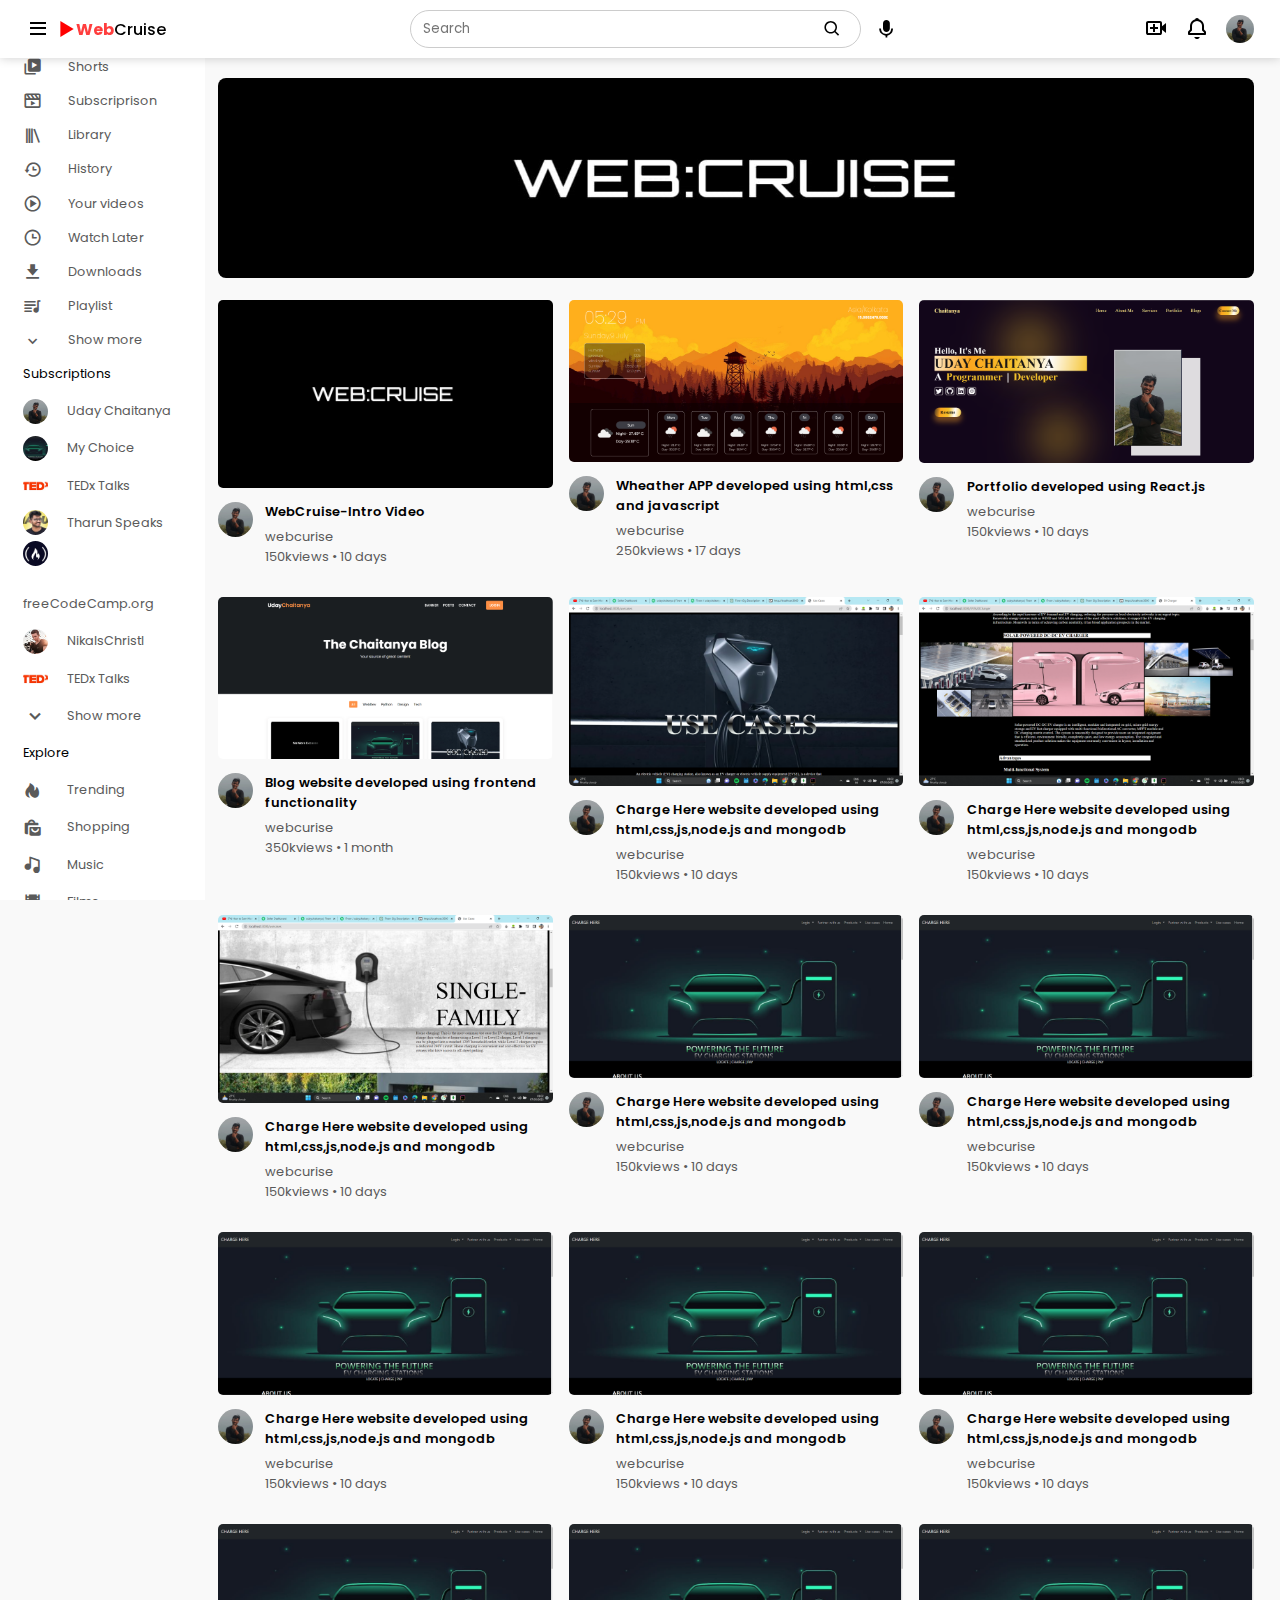
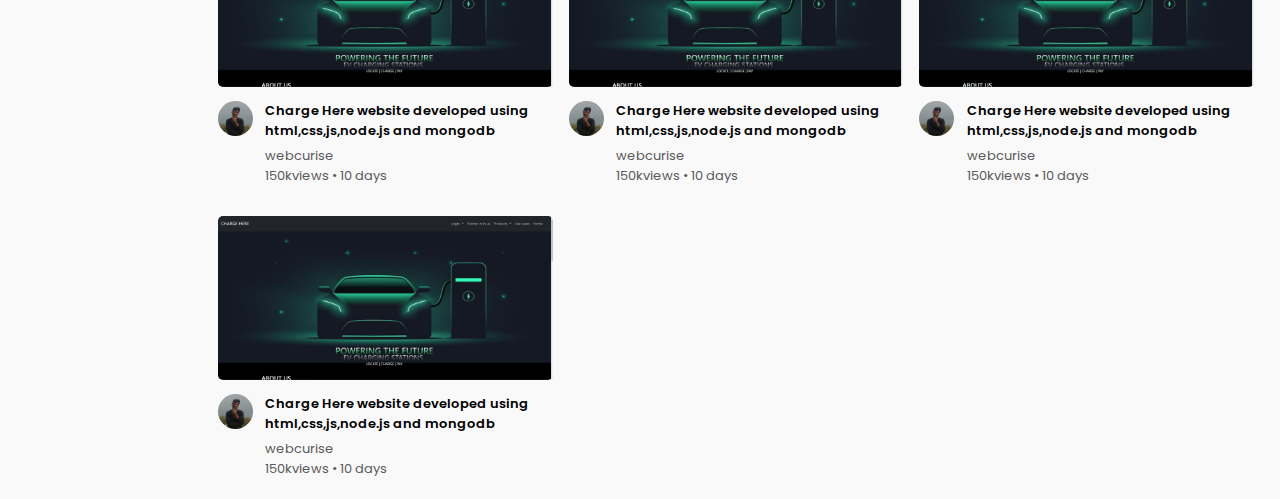
<file: index.html>
<!DOCTYPE html>
<html lang="en">
<head>
    <meta charset="UTF-8">
    <meta name="viewport" content="width=device-width, initial-scale=1.0">
    <title>WebCruise-youtubeclone</title>

    <!-- icons-link -->
    <link href='https://unpkg.com/boxicons@2.1.4/css/boxicons.min.css' rel='stylesheet'>

    <!-- css link -->
    <link rel="stylesheet" href="style.css">
</head>
<body>
    <!-- -------------navbar-------------- -->
    <nav class="flex-div">
        <div class="nav-left ">
            <i class='bx bx-menu'></i>
            <div class="logo flex-div"> 
                <i class='bx bx-play'></i>
                <span>Web</span><p>Cruise</p>
            </div>
           
        </div>
        <div class="nav-middle  flex-div">
            <div class="search-box flex-div">
                <input type="text" name="" id="" placeholder="Search">
                <i class='bx bx-search'></i>
            </div>

            <i class='bx bxs-microphone' ></i>
        </div>
        <div class="nav-right flex-div">
            <i class='bx bx-video-plus'  ></i>
            <i class='bx bx-bell' ></i>
            <img class="user-icon" src="images/pic.jpeg" alt="">
        </div>
    </nav>

   <!-- ---------------------- side bar---------------------------- -->
   <div class="sidebar" >
        <div class="shortcut-links">
            <a href=""><i class='bx bxs-home'></i><p>Home</p></a>
            <a href=""><i class='bx bxs-videos'></i><p>Shorts</p></a>
            <a href=""><i class='bx bx-movie-play'></i><p>Subscriprison</p></a>
            <hr>
            <a href=""><i class='bx bx-library' ></i><p>Library</p></a>
            <a href=""><i class='bx bx-history'></i><p>History</p></a>
            <a href=""><i class='bx bx-play-circle'></i><p>Your videos</p></a>
            <a href=""><i class='bx bx-time'></i><p>Watch Later</p></a>
            <a href=""><i class='bx bxs-download'></i><p>Downloads</p></a>
            <a href=""><i class='bx bxs-playlist'></i><p>Playlist</p></a>
            <a href=""><i class='bx bx-chevron-down'></i><p>Show more</p></a>
            <hr>
        </div>
        <div class="subscribed-list">
            <p>Subscriptions</p> 
            <a href=""><img src="images/pic.jpeg" alt=""><p>Uday Chaitanya</p></a>
            <a href=""><img src="images/img1 (1).png" alt="" sizes="" srcset=""><p>My Choice</p></a>
            <a href=""><img src="images/img1 (2).png" alt=""><p>TEDx Talks</p></a>
            <a href=""><img src="images/img1 (4).png" alt=""><p>Tharun Speaks</p></a>
            <a href=""><img src="images/img1 (5).png" alt=""><p>freeCodeCamp.org</p></a>
            <a href=""><img src="images/img1 (3).png" alt=""><p>NikalsChristl</p></a>
            <a href=""><img src="images/img1 (2).png" alt=""><p>TEDx Talks</p></a>
            <a href=""><i class='bx bx-chevron-down'></i><p>Show more</p></a>
            <hr>
        </div>
        <div class="explore-list subscribed-list">
            <p>Explore</p> 
            <a href=""><i class='bx bxs-hot' ></i><p>Trending</p></a>
            <a href=""><i class='bx bxs-shopping-bags' ></i><p>Shopping</p></a>
            <a href=""><i class='bx bxs-music'></i><p>Music</p></a>
            <a href=""><i class='bx bxs-film'></i><p>Films</p></a>
            <a href=""><i class='bx bx-station' ></i></i><p>Live</p></a>
            <a href=""><i class='bx bxs-joystick-alt' ></i></i><p>Gaming</p></a>
            <a href=""><i class='bx bx-news'></i><p>News</p></a>
            <a href=""><i class='bx bxs-cricket-ball'></i><p>Sport</p></a>
            <a href=""><i class='bx bx-chalkboard'></i><p>Learning</p></a>
            <a href=""><i class='bx bx-world'></i><p>Travelling</p></a>
        </div>
   </div>

   <!-- -----------------------------main-------------------------- -->
   <div class="container">
    <div class="banner">
        <img src="images/banner.png" alt="">
    </div>
    <div class="list-container">
        <div class="vid-list">
            <a href="playvideo.html"><img src="images/logo image.jpg" class="thumbnail"></a>
            <div class="flex-div">
               <div class="video-profile-pic">
                    <img src="images/pic.jpeg" alt="">
               </div>
                <div class="vid-info">
                    <a href="playvideo.html">WebCruise-Intro Video</a>
                    <p>webcurise</p>
                    <p>150kviews &bull; 10 days</p>
                </div>
            </div>
        </div>

        <div class="vid-list">
            <a href=""><img src="images/video-img-2 (3).png" class="thumbnail"></a>
            <div class="flex-div">
                <div class="video-profile-pic">
                    <img src="images/pic.jpeg" alt="">
               </div>
                <div class="vid-info">
                    <a href="">Wheather APP developed using html,css and javascript</a>
                    <p>webcurise</p>
                    <p>250kviews &bull; 17 days</p>
                </div>
            </div>
        </div>

        <div class="vid-list">
            <a href=""><img src="images/video-img-2 (1).png" class="thumbnail"></a>
            <div class="flex-div">
                <div class="video-profile-pic">
                    <img src="images/pic.jpeg" alt="">
               </div>
                <div class="vid-info">
                    <a href="">Portfolio developed using React.js</a>
                    <p>webcurise</p>
                    <p>150kviews &bull; 10 days</p>
                </div>
            </div>
        </div>

        <div class="vid-list">
            <a href=""><img src="images/video-img-2 (2).png" class="thumbnail"></a>
            <div class="flex-div">
                <div class="video-profile-pic">
                    <img src="images/pic.jpeg" alt="">
               </div>
                <div class="vid-info">
                    <a href="">Blog website developed using frontend functionality</a>
                    <p>webcurise</p>
                    <p>350kviews &bull; 1 month</p>
                </div>
            </div>
        </div>


        <div class="vid-list">
            <a href=""><img src="images/video-img-1 (1).png" class="thumbnail"></a>
            <div class="flex-div">
                <div class="video-profile-pic">
                    <img src="images/pic.jpeg" alt="">
               </div>
                <div class="vid-info">
                    <a href="">Charge Here website developed using html,css,js,node.js and mongodb</a>
                    <p>webcurise</p>
                    <p>150kviews &bull; 10 days</p>
                </div>
            </div>
        </div>


        <div class="vid-list">
            <a href=""><img src="images/video-img-1 (2).png" class="thumbnail"></a>
            <div class="flex-div">
                <div class="video-profile-pic">
                    <img src="images/pic.jpeg" alt="">
               </div>
                <div class="vid-info">
                    <a href="">Charge Here website developed using html,css,js,node.js and mongodb</a>
                    <p>webcurise</p>
                    <p>150kviews &bull; 10 days</p>
                </div>
            </div>
        </div>


        <div class="vid-list">
            <a href=""><img src="images/video-img-1 (3).png" class="thumbnail"></a>
            <div class="flex-div">
                <div class="video-profile-pic">
                    <img src="images/pic.jpeg" alt="">
               </div>
                <div class="vid-info">
                    <a href="">Charge Here website developed using html,css,js,node.js and mongodb</a>
                    <p>webcurise</p>
                    <p>150kviews &bull; 10 days</p>
                </div>
            </div>
        </div>


        <div class="vid-list">
            <a href=""><img src="images/img1 (1).png" class="thumbnail"></a>
            <div class="flex-div">
                <div class="video-profile-pic">
                    <img src="images/pic.jpeg" alt="">
               </div>
                <div class="vid-info">
                    <a href="">Charge Here website developed using html,css,js,node.js and mongodb</a>
                    <p>webcurise</p>
                    <p>150kviews &bull; 10 days</p>
                </div>
            </div>
        </div>


        <div class="vid-list">
            <a href=""><img src="images/img1 (1).png" class="thumbnail"></a>
            <div class="flex-div">
                <div class="video-profile-pic">
                    <img src="images/pic.jpeg" alt="">
               </div>
                <div class="vid-info">
                    <a href="">Charge Here website developed using html,css,js,node.js and mongodb</a>
                    <p>webcurise</p>
                    <p>150kviews &bull; 10 days</p>
                </div>
            </div>
        </div>


        <div class="vid-list">
            <a href=""><img src="images/img1 (1).png" class="thumbnail"></a>
            <div class="flex-div">
                <div class="video-profile-pic">
                    <img src="images/pic.jpeg" alt="">
               </div>
                <div class="vid-info">
                    <a href="">Charge Here website developed using html,css,js,node.js and mongodb</a>
                    <p>webcurise</p>
                    <p>150kviews &bull; 10 days</p>
                </div>
            </div>
        </div>


        <div class="vid-list">
            <a href=""><img src="images/img1 (1).png" class="thumbnail"></a>
            <div class="flex-div">
                <div class="video-profile-pic">
                    <img src="images/pic.jpeg" alt="">
               </div>
                <div class="vid-info">
                    <a href="">Charge Here website developed using html,css,js,node.js and mongodb</a>
                    <p>webcurise</p>
                    <p>150kviews &bull; 10 days</p>
                </div>
            </div>
        </div>


        <div class="vid-list">
            <a href=""><img src="images/img1 (1).png" class="thumbnail"></a>
            <div class="flex-div">
                <div class="video-profile-pic">
                    <img src="images/pic.jpeg" alt="">
               </div>
                <div class="vid-info">
                    <a href="">Charge Here website developed using html,css,js,node.js and mongodb</a>
                    <p>webcurise</p>
                    <p>150kviews &bull; 10 days</p>
                </div>
            </div>
        </div>


        <div class="vid-list">
            <a href=""><img src="images/img1 (1).png" class="thumbnail"></a>
            <div class="flex-div">
                <div class="video-profile-pic">
                    <img src="images/pic.jpeg" alt="">
               </div>
                <div class="vid-info">
                    <a href="">Charge Here website developed using html,css,js,node.js and mongodb</a>
                    <p>webcurise</p>
                    <p>150kviews &bull; 10 days</p>
                </div>
            </div>
        </div>
        <div class="vid-list">
            <a href=""><img src="images/img1 (1).png" class="thumbnail"></a>
            <div class="flex-div">
                <div class="video-profile-pic">
                    <img src="images/pic.jpeg" alt="">
               </div>
                <div class="vid-info">
                    <a href="">Charge Here website developed using html,css,js,node.js and mongodb</a>
                    <p>webcurise</p>
                    <p>150kviews &bull; 10 days</p>
                </div>
            </div>
        </div>
        <div class="vid-list">
            <a href=""><img src="images/img1 (1).png" class="thumbnail"></a>
            <div class="flex-div">
                <div class="video-profile-pic">
                    <img src="images/pic.jpeg" alt="">
               </div>
                <div class="vid-info">
                    <a href="">Charge Here website developed using html,css,js,node.js and mongodb</a>
                    <p>webcurise</p>
                    <p>150kviews &bull; 10 days</p>
                </div>
            </div>
        </div>
        <div class="vid-list">
            <a href=""><img src="images/img1 (1).png" class="thumbnail"></a>
            <div class="flex-div">
                <div class="video-profile-pic">
                    <img src="images/pic.jpeg" alt="">
               </div>
                <div class="vid-info">
                    <a href="">Charge Here website developed using html,css,js,node.js and mongodb</a>
                    <p>webcurise</p>
                    <p>150kviews &bull; 10 days</p>
                </div>
            </div>
        </div>
    </div>
   </div>


    <!-- javascript link -->
    <script src="script.js"></script>
</body>
</html>
</file>
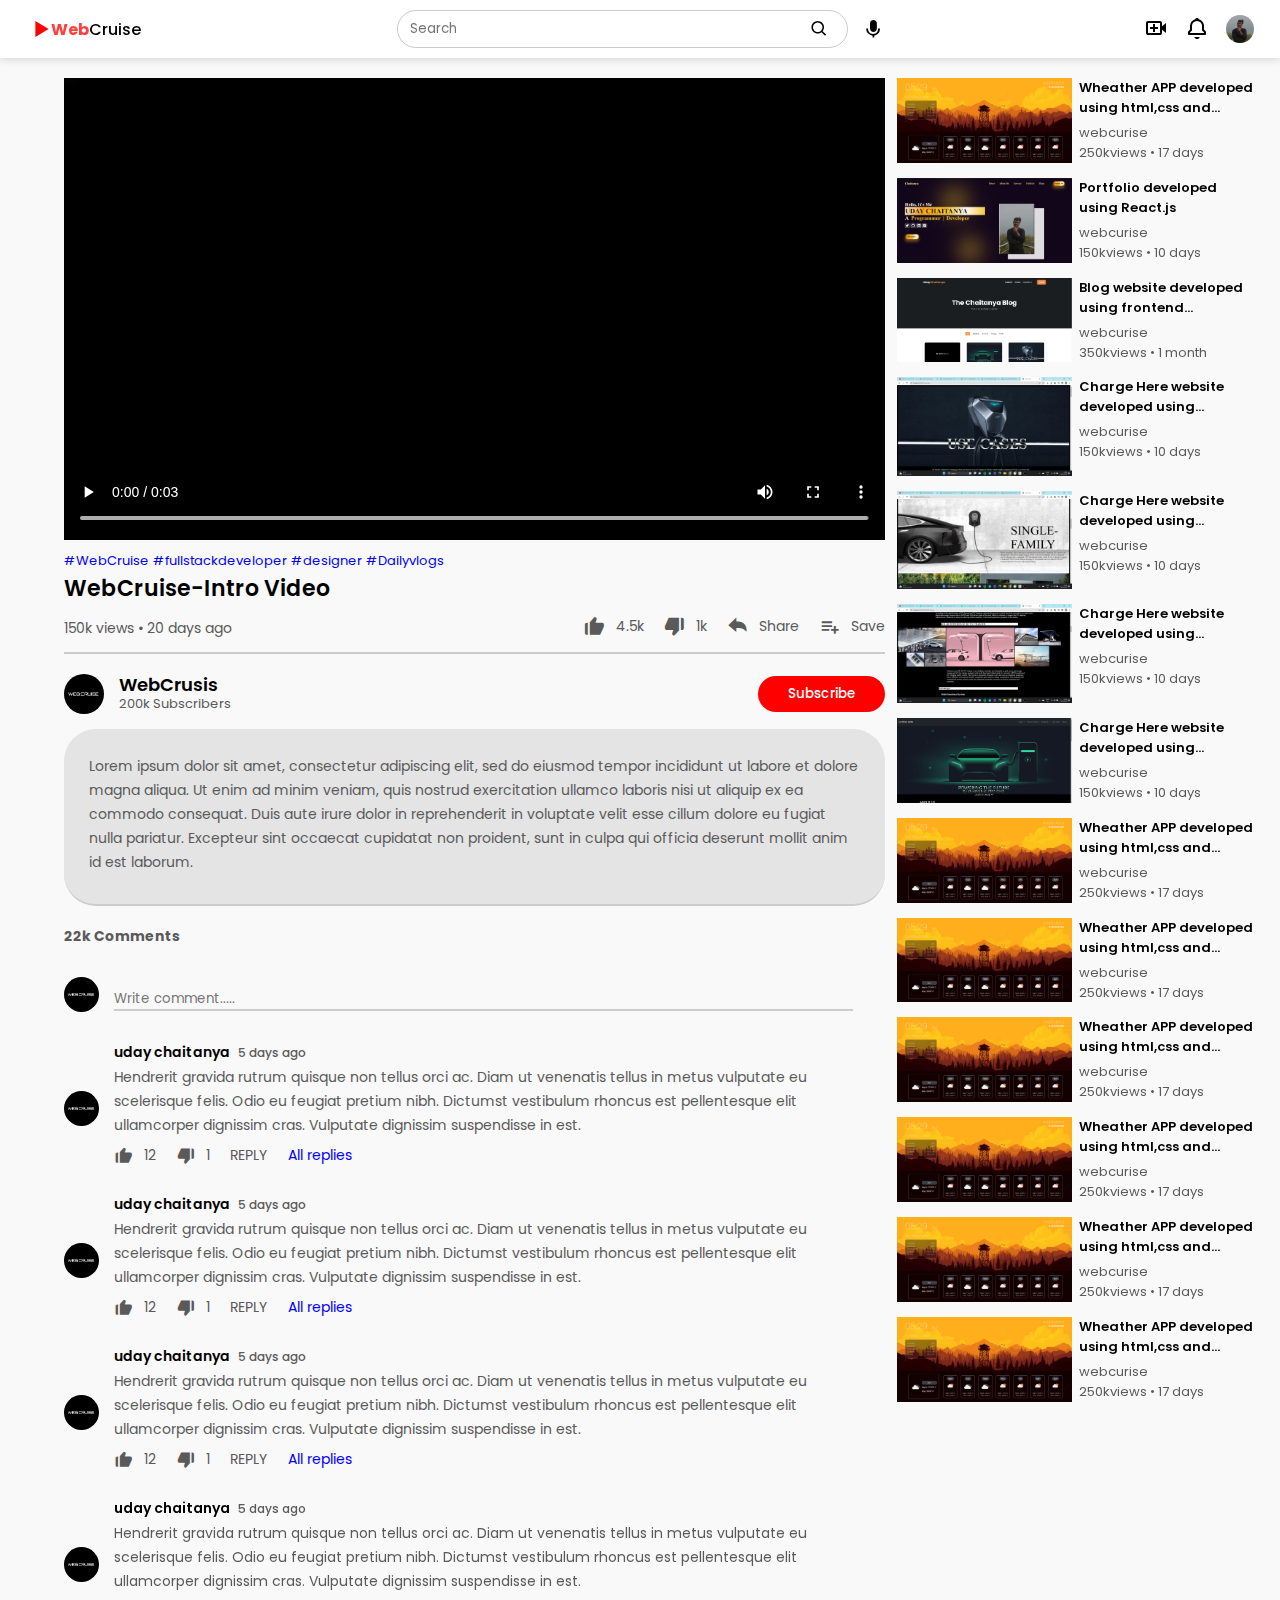
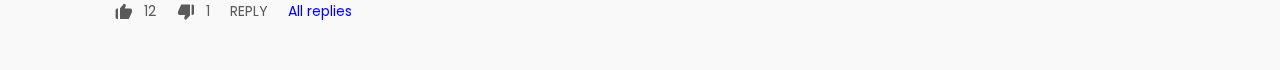
<file: playvideo.html>
<!DOCTYPE html>
<html lang="en">
<head>
    <meta charset="UTF-8">
    <meta name="viewport" content="width=device-width, initial-scale=1.0">
    <title>Charge me</title>

     <!-- icons-link -->
     <link href='https://unpkg.com/boxicons@2.1.4/css/boxicons.min.css' rel='stylesheet'>
    <!-- css link -->
    <link rel="stylesheet" href="style.css">
</head>
<body>

    <!-- -------------navbar-------------- -->
    <nav class="flex-div">
        <div class="nav-left ">
          
            <div class="logo flex-div"> 
                <i class='bx bx-play'></i>
                <span>Web</span><p>Cruise</p>
            </div>
           
        </div>
        <div class="nav-middle  flex-div">
            <div class="search-box flex-div">
                <input type="text" name="" id="" placeholder="Search">
                <i class='bx bx-search'></i>
            </div>

            <i class='bx bxs-microphone' ></i>
        </div>
        <div class="nav-right flex-div">
            <i class='bx bx-video-plus'  ></i>
            <i class='bx bx-bell' ></i>
            <img class="user-icon" src="images/pic.jpeg" alt="">
        </div>
    </nav>

    
    <!-- -----------------------------main body section------------------------- -->
    <div class="container play-container"> 
        <div class="row">
            <div class="play-video">
                <video controls autoplay><source src="images/intro video.mp4" type="video/mp4"></video>
                <div class="tags">
                    <a href="">#WebCruise</a>
                    <a href="">#fullstackdeveloper</a>
                    <a href="">#designer</a>
                    <a href="">#Dailyvlogs</a>
                </div>
                <h3>WebCruise-Intro Video</h3>
                <div class="play-video-info">
                    <p>150k views &bull; 20 days ago</p>
                    <div>
                        <a href=""><i class='bx bxs-like' ></i>4.5k</a>
                        <a href=""><i class='bx bxs-dislike'></i>1k</a>
                        <a href=""><i class='bx bxs-share'></i>Share</a>
                        <a href=""><i class='bx bx-list-plus'></i>Save</a>
                    </div>
                </div>
                <div class="plublisher">
                    <img src="images/logo image.jpg" alt="">
                    <div class="">
                        <p>WebCrusis</p>
                        <span>200k Subscribers</span>
                    </div>
                    <button type="button">Subscribe</button>
                </div>
                <div class="vid-description">
                    <div class="vid-description1">
                        <p>Lorem ipsum dolor sit amet, consectetur adipiscing elit, sed do eiusmod tempor incididunt ut labore et dolore magna aliqua. Ut enim ad minim veniam, quis nostrud exercitation ullamco laboris nisi ut aliquip ex ea commodo consequat. Duis aute irure dolor in reprehenderit in voluptate velit esse cillum dolore eu fugiat nulla pariatur. Excepteur sint occaecat cupidatat non proident, sunt in culpa qui officia deserunt mollit anim id est laborum.</p>
                    </div>
                    <h4> 22k Comments</h4>
                    <div class="add-comment">
                        <img src="images/logo image.jpg" alt="">
                        <input type="text" placeholder="Write comment.....">
                    </div>
                    <div class="old-comment">
                        <img src="images/logo image.jpg" alt="">
                        <div class="">
                            <h3>uday chaitanya<span>5 days ago</span></h3>
                            <p>Hendrerit gravida rutrum quisque non tellus orci ac. Diam ut venenatis tellus in metus vulputate eu scelerisque felis. Odio eu feugiat pretium nibh. Dictumst vestibulum rhoncus est pellentesque elit ullamcorper dignissim cras. Vulputate dignissim suspendisse in est.</p>
                            <div class="comment-action">
                                <i class='bx bxs-like' ></i><span>12</span>
                                <i class='bx bxs-dislike'></i><span>1</span>
                                <span>REPLY</span>
                                <a href="">All replies</a>
                            </div>
                        </div>
                    </div>
                    <div class="old-comment">
                        <img src="images/logo image.jpg" alt="">
                        <div class="">
                            <h3>uday chaitanya<span>5 days ago</span></h3>
                            <p>Hendrerit gravida rutrum quisque non tellus orci ac. Diam ut venenatis tellus in metus vulputate eu scelerisque felis. Odio eu feugiat pretium nibh. Dictumst vestibulum rhoncus est pellentesque elit ullamcorper dignissim cras. Vulputate dignissim suspendisse in est.</p>
                            <div class="comment-action">
                                <i class='bx bxs-like' ></i><span>12</span>
                                <i class='bx bxs-dislike'></i><span>1</span>
                                <span>REPLY</span>
                                <a href="">All replies</a>
                            </div>
                        </div>
                    </div>
                    <div class="old-comment">
                        <img src="images/logo image.jpg" alt="">
                        <div class="">
                            <h3>uday chaitanya<span>5 days ago</span></h3>
                            <p>Hendrerit gravida rutrum quisque non tellus orci ac. Diam ut venenatis tellus in metus vulputate eu scelerisque felis. Odio eu feugiat pretium nibh. Dictumst vestibulum rhoncus est pellentesque elit ullamcorper dignissim cras. Vulputate dignissim suspendisse in est.</p>
                            <div class="comment-action">
                                <i class='bx bxs-like' ></i><span>12</span>
                                <i class='bx bxs-dislike'></i><span>1</span>
                                <span>REPLY</span>
                                <a href="">All replies</a>
                            </div>
                        </div>
                    </div>
                    <div class="old-comment">
                        <img src="images/logo image.jpg" alt="">
                        <div class="">
                            <h3>uday chaitanya<span>5 days ago</span></h3>
                            <p>Hendrerit gravida rutrum quisque non tellus orci ac. Diam ut venenatis tellus in metus vulputate eu scelerisque felis. Odio eu feugiat pretium nibh. Dictumst vestibulum rhoncus est pellentesque elit ullamcorper dignissim cras. Vulputate dignissim suspendisse in est.</p>
                            <div class="comment-action">
                                <i class='bx bxs-like' ></i><span>12</span>
                                <i class='bx bxs-dislike'></i><span>1</span>
                                <span>REPLY</span>
                                <a href="">All replies</a>
                            </div>
                        </div>
                    </div>
                </div>
            </div>
            <div class="right-sidebar">
                <div class="side-video-list">
                    <a href="" class="small-thumbnail"><img src="images/video-img-2 (3).png "alt=""></a>
                    <div class="vid-info">
                        <a href="">Wheather APP developed using html,css and javascript</a>
                        <p>webcurise</p>
                        <p>250kviews &bull; 17 days</p>
                    </div>
                </div>

                <div class="side-video-list">
                    <a href="" class="small-thumbnail"><img src="images/video-img-2 (1).png "alt=""></a>
                    <div class="vid-info">
                        <a href="">Portfolio developed using React.js</a>
                        <p>webcurise</p>
                        <p>150kviews &bull; 10 days</p>
                    </div>
                </div>

                <div class="side-video-list">
                    <a href="" class="small-thumbnail"><img src="images/video-img-2 (2).png "alt=""></a>
                    <div class="vid-info">
                        <a href="">Blog website developed using frontend functionality</a>
                        <p>webcurise</p>
                        <p>350kviews &bull; 1 month</p>
                    </div>
                </div>


                <div class="side-video-list">
                    <a href="" class="small-thumbnail"><img src="images/video-img-1 (1).png "alt=""></a>
                    <div class="vid-info">
                    <a href="">Charge Here website developed using html,css,js,node.js and mongodb</a>
                    <p>webcurise</p>
                    <p>150kviews &bull; 10 days</p>
                    </div>
                </div>


                <div class="side-video-list">
                    <a href="" class="small-thumbnail"><img src="images/video-img-1 (3).png "alt=""></a>
                    <div class="vid-info">
                    <a href="">Charge Here website developed using html,css,js,node.js and mongodb</a>
                    <p>webcurise</p>
                    <p>150kviews &bull; 10 days</p>
                    </div>
                </div>

                <div class="side-video-list">
                    <a href="" class="small-thumbnail"><img src="images/video-img-1 (2).png "alt=""></a>
                    <div class="vid-info">
                    <a href="">Charge Here website developed using html,css,js,node.js and mongodb</a>
                    <p>webcurise</p>
                    <p>150kviews &bull; 10 days</p>
                    </div>
                </div>

                <div class="side-video-list">
                    <a href="" class="small-thumbnail"><img src="images/img1 (1).png "alt=""></a>
                    <div class="vid-info">
                    <a href="">Charge Here website developed using html,css,js,node.js and mongodb</a>
                    <p>webcurise</p>
                    <p>150kviews &bull; 10 days</p>
                    </div>
                </div>
                <div class="side-video-list">
                    <a href="" class="small-thumbnail"><img src="images/video-img-2 (3).png "alt=""></a>
                    <div class="vid-info">
                        <a href="">Wheather APP developed using html,css and javascript</a>
                        <p>webcurise</p>
                        <p>250kviews &bull; 17 days</p>
                    </div>
                </div>
                <div class="side-video-list">
                    <a href="" class="small-thumbnail"><img src="images/video-img-2 (3).png "alt=""></a>
                    <div class="vid-info">
                        <a href="">Wheather APP developed using html,css and javascript</a>
                        <p>webcurise</p>
                        <p>250kviews &bull; 17 days</p>
                    </div>
                </div>
                <div class="side-video-list">
                    <a href="" class="small-thumbnail"><img src="images/video-img-2 (3).png "alt=""></a>
                    <div class="vid-info">
                        <a href="">Wheather APP developed using html,css and javascript</a>
                        <p>webcurise</p>
                        <p>250kviews &bull; 17 days</p>
                    </div>
                </div>
                <div class="side-video-list">
                    <a href="" class="small-thumbnail"><img src="images/video-img-2 (3).png "alt=""></a>
                    <div class="vid-info">
                        <a href="">Wheather APP developed using html,css and javascript</a>
                        <p>webcurise</p>
                        <p>250kviews &bull; 17 days</p>
                    </div>
                </div>
                <div class="side-video-list">
                    <a href="" class="small-thumbnail"><img src="images/video-img-2 (3).png "alt=""></a>
                    <div class="vid-info">
                        <a href="">Wheather APP developed using html,css and javascript</a>
                        <p>webcurise</p>
                        <p>250kviews &bull; 17 days</p>
                    </div>
                </div>
                <div class="side-video-list">
                    <a href="" class="small-thumbnail"><img src="images/video-img-2 (3).png "alt=""></a>
                    <div class="vid-info">
                        <a href="">Wheather APP developed using html,css and javascript</a>
                        <p>webcurise</p>
                        <p>250kviews &bull; 17 days</p>
                    </div>
                </div>
            </div>
        </div>
    </div>

    <!-- javascript link -->
    <script src="script.js"></script>
</body>
</html>
</file>
<file: style.css>
/* link poppins font */
@import url('https://fonts.googleapis.com/css2?family=Merriweather&family=Montserrat&family=Poppins:wght@100;200;300;400;500;600;700&family=Sacramento&display=swap');

/* basic setiing */
*{
    margin: 0;
    padding: 0;
    font-family: 'poppins',sans-serif;
    box-sizing: border-box;
}

a{
    text-decoration: none;
    color: #5a5a5a;
}

img{
    cursor: pointer;
}

/* -------------------------------------nav-bar --------------------------------------*/
nav{
    padding: 10px 2%;
    justify-content: space-between;
    box-shadow: 0 0 10px rgba(0,0,0,0.2);
    background: #fff;
    position: sticky;
    top: 0;
    z-index: 10;
}
.flex-div{
    display: flex;
    align-items: center;
}

/* nav-left */
.nav-left{
    display: flex;
    align-items: center;
}

.nav-left .bx-play{
    font-size: 2rem;
    color: red;
}

.bx{  
    font-size: 1.5rem;
    width: 25px;
    cursor: pointer;
}


.nav-left .logo span{
    color: rgba(255, 0, 0, 0.757);
    font-weight: 700; 
}

.nav-left .logo p{
    font-weight: 500;
}

/* nav-middle */
.nav-middle .bxs-microphone{
   font-size: 1.285rem;
}

.nav-middle .search-box {
    border: 1px solid #ccc;
    margin-right:15px ;
    padding: 8px 12px;
    border-radius: 25px;
}

.nav-middle .search-box input{
    width: 400px;
    border: 0;
    outline: 0;
    background: transparent;
}

.nav-middle .search-box .bx-search{
    font-size: 1.180rem;
}

/* nav-right */
.nav-right .user-icon{
    width: 28px;
    height: 28px;
    border-radius:50% ;
    object-position: center;
    margin-right: 0;
    object-fit: cover;
}

.nav-right .bx{
    margin-right: 1rem;
}
/* -----------------------------------side bar----------------------------------- */

.sidebar{
    background:#fff;
    width: 16%;
    height: 100vh;
    position: fixed;
    top: 0;
    padding-left: 2%;
    padding-top: 80px;
    overflow-y: scroll;
}

::-webkit-scrollbar {
    width: 10px;
  }
  
/* track */
::-webkit-scrollbar-track {
    background: #f1f1f1; 
  }
   
  /* Handle */
::-webkit-scrollbar-thumb {
    background: #5a5a5ab0 
  }
  
  /* Handle on hover */
::-webkit-scrollbar-thumb:hover {
    background: #555; 
}

.shortcut-links a .bx{
   font-size: 1.2rem;
    margin-right: 20px;
}

.shortcut-links a{
    display: flex;
    align-items: center;
    justify-content: center;
    margin-bottom: 15px;
    width: fit-content;
    flex-wrap: wrap;

}
.shortcut-links a p{
    font-size: 1.0rem;
}

.shortcut-links a:first-child{
    color: red;
}

hr{
    width: 100%;
    margin-left: -20px;
    height: 1px;
    color: #cccccc84;
    margin-bottom: 1rem;
}
.subscribed-list p{
    font-size: 1.0rem;
    margin-bottom:0.6rem;
    margin-top: 0.6rem;
   
}

.subscribed-list a {
    display: flex;
    align-items: center;
    width: fit-content;
    flex-wrap: wrap;
    gap: 1.2rem;
  
}

.subscribed-list a img{
    width: 25px;
    height: 25px;
    object-fit: cover;
    object-position: center;
    border-radius: 50%;
}

.explore-list .bx{
    font-size: 1.2rem;
}
/* ----------------------------small side bar---------------------------------- */
.small-sidebar{
    width: 5%;
}

.small-sidebar a p{
    display: none;
}
.small-sidebar p,hr{
    display: none;
}

.small-sidebar .subscribed-list{
    display: none;
}
.small-sidebar .bxs-playlist{
    display: none;
}
.small-sidebar .bx-chevron-down{
    display: none;
}
.small-sidebar .shortcut-links a .bx{
    font-size: 1.5rem;
    margin-right: 20px;
    margin-bottom: 10px;
 }

/* ------------------------------------main -------------------------------*/

.container{
    background: #f9f9f9;
    padding-left: 17%;
    padding-top: 20px;
    padding-right: 2%;
    padding-bottom: 20px;
}

.large-container{
    padding-left: 7%;
}

.banner{
    width: 100%;
    
}

.banner img{
    width: 100%;
    border-radius: 8px;
    height: 200px;
}
/* --------------------------video -box----------------- */
.list-container{
    display: grid;
    grid-template-columns: repeat(auto-fit,minmax(250px,1fr));
    grid-column-gap:16px ;
    grid-row-gap: 30px;
    margin-top: 15px;
}

.vid-list .thumbnail{
    width: 100%;
    border-radius: 5px;
}

.vid-list .flex-div{
    align-items: flex-start;
    margin-top: 7px;
    gap: 0.8rem;
    
}

.vid-list .flex-div img{
    width: 35px;
    height: 35px;
    border-radius: 50%;
    object-fit: cover;
    object-position: center;   
}

.vid-info{
    color: #5a5a5a;
    font-size: 13px;
}

.vid-info a{
    color: #000;
    font-weight: 600;
    margin-bottom: 5px;
    display: block;
}
/* ---------------------------responsive------------------------------ */
@media (max-width:1150px){
    .bx-menu{
        display: none;
    }
    .nav-right .bx{
        display: none;
    }
    .sidebar{
        display: none;
    }
    .container, .large-container{
        padding-left:5% ;
        padding-right: 5%;
    }

    .nav-middle .search-box input{
        width: 100px;
    }
    .nav-middle  .bxs-microphone{
        display: none;
    }
    .banner img{
        height: 120px;
    }
    
}

@media (max-width:1300px){
    .sidebar{
        overflow-x: hidden;  
        padding: 1.8%;      
    }
    .shortcut-links a p{
        font-size: 0.8rem;
    }
    .subscribed-list p{
        font-size: 0.8rem;       
    }   
}

@media (max-width:1500px){
    .sidebar{
        overflow-x: hidden;  
    }
}

/* -----------------------------play-video page------------------------- */

.play-container{
    padding-left:5% ;
}

.play-container .row{
    display: flex;
    justify-content: space-between;
    flex-wrap: wrap;

}

.play-video{
    flex-basis: 69%;
}

.play-video video{
    width: 100%;
}

.right-sidebar{
    flex-basis:30% ;
}

/* --------------------------side play-videos list------------------------*/

.side-video-list{
    display: flex;
    justify-content: space-between;
    margin-bottom: 8px;
}

.side-video-list img{
    width: 100%;
}

.side-video-list .small-thumbnail{
    flex-basis: 49%;
}
.side-video-list .vid-info{
    flex-basis: 49%;
   
}

.side-video-list .vid-info a{
    display: -webkit-box;
    -webkit-line-clamp:2 ;
    -webkit-box-orient: vertical;
    overflow: hidden;
}
.tags a{
    color: #0000ff;
    font-size: 13px;
}

.play-video h3{
    font-size: 22px;
    font-weight: 600;
}

.play-video .play-video-info{
    display: flex;
    align-items: center;
    justify-content: space-between;
    flex-wrap: wrap;
    margin-top: 10px;
    font-size: 14px;
    color: #5a5a5a;
}

.play-video .play-video-info a .bx{
    font-size: 1.4rem;
    margin-right: 8px;
}

.play-video .play-video-info a{
    display: inline-flex;
    align-items: center;
    margin-left: 15px;
}

.play-video-info{
    border-bottom: 2px solid #ccc;
    padding-bottom: 10px;
}

.plublisher{
    display: flex;
    align-items: center;
    margin-top: 20px ;
}

.plublisher div{
    flex: 1;
    line-height: 18px;
}

.plublisher img{
    width: 40px;
    height: 40px;
    object-fit: cover;
    object-position: center;
    border-radius:50% ;
    margin-right: 15px;
}

.plublisher div p{
    color: #000;
    font-weight: 600;
    font-size: 18px;
}

.plublisher div span{
    font-size: 13px;
    color: #5a5a5a;
}

.plublisher button{
    background-color: red;
    color: #fff;
    padding: 8px 30px;
    border: 0;
    font-weight: 500;
    cursor: pointer;
    outline: 0;
    border-radius: 20rem;
}
.vid-description1{
    padding: 25px;
    margin: 15px 0;
    background: #55555520;
    border-radius:2rem ;
    border-bottom: 2px solid #ccc;
}
.vid-description p{
    font-size: 14px;
    line-height: 1.5rem;
    margin-bottom: 5px;
    color: #5a5a5a;
}

.vid-description h4{
    font-size: 14px;
    color: #5a5a5a;
    margin-top: 20px;
}

.add-comment{
    display: flex;
    align-items: center;
    margin: 30px 0;
}

.add-comment img{
    width: 35px;
    height: 35px;
    object-fit: cover;
    object-position: center;
    border-radius: 50%;
    margin-right: 15px;
}

.add-comment input{
    
    border: 0;
    outline: 0;
    border-bottom:2px solid #ccc;
    width: 90%;
    background: transparent;
    padding-top: 10px;
}

.old-comment{
    display: flex;
    align-items: center;
    margin: 20px 0;
}

.old-comment img{
    width: 35px;
    height: 35px;
    object-fit: cover;
    object-position: center;
    border-radius: 50%;
    margin-right: 15px;
}

.old-comment h3{
    font-size: 14px;
    margin-bottom: 2px;
}
.old-comment h3 span{
    font-size: 12px;
    color: #5a5a5a;
    font-weight: 500;
    margin-left: 8px;
}

.old-comment .comment-action{
    display: flex;
    align-items: center;
    margin: 8px 0;
    font-size: 14px;

}
.old-comment .comment-action i{
    border: 0;
    font-size: 1.2rem;
    color: #5a5a5a;
    margin-right: 5px;
}
.old-comment .comment-action span{
    margin-right: 20px;
    color: #5a5a5a;
}

.old-comment .comment-action a{
    color: #0000ff;
}

.bx:hover{
    color: red;
}
/* responsive */

@media (max-width:1050px) {
    .play-video{
        flex-basis: 100%;
    }

    .right-sidebar{
        flex-basis: 100%;
    }
    .play-container{
        padding-left: 5%;
    }

    .play-video .play-video-info a{
        margin-left: 0;
        margin-right: 15px;
        margin-top: 15px;
    }
}
</file>
